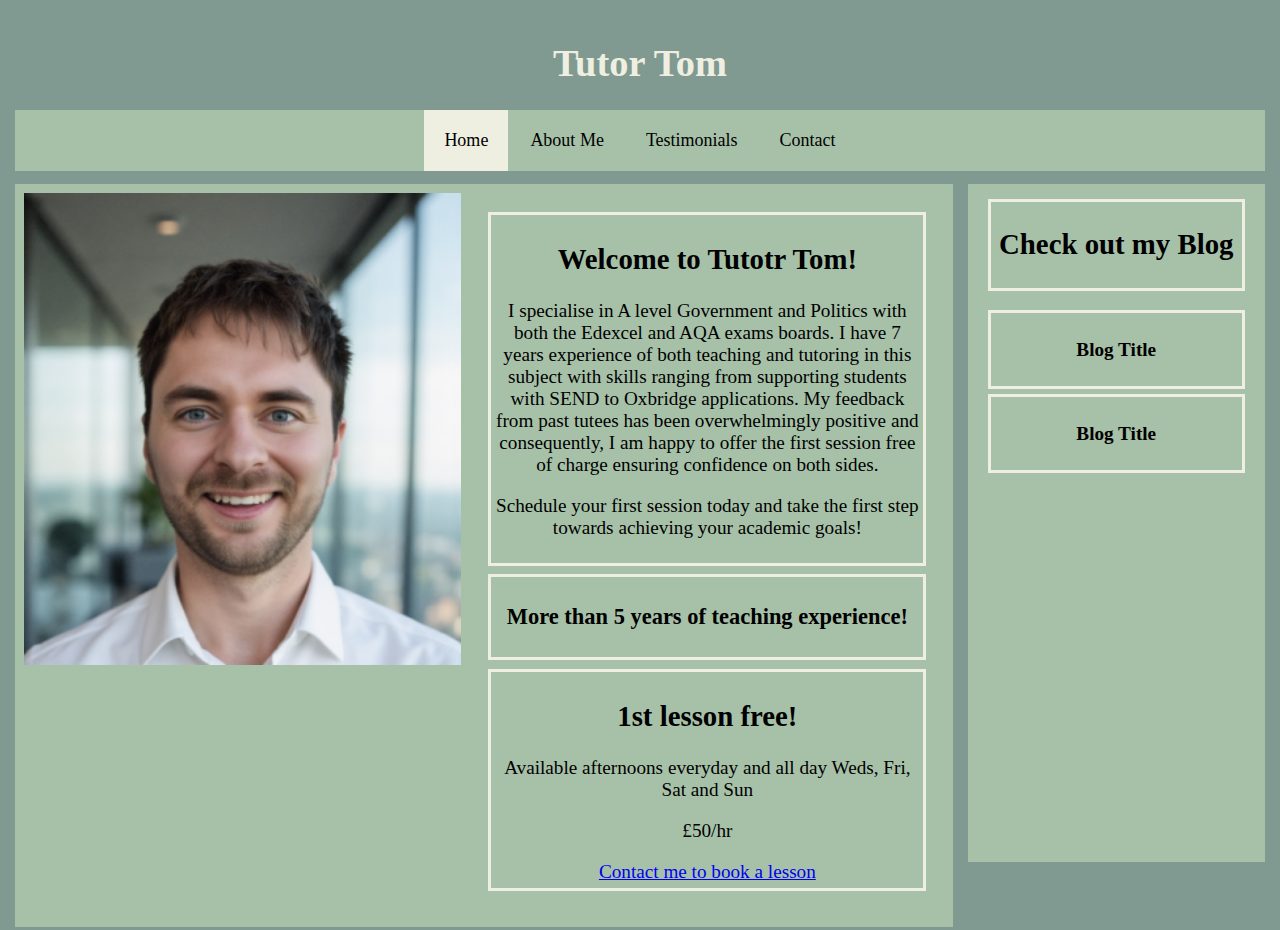
<file: index.html>
<!DOCTYPE html>
<html lang="en">
<head>
    <meta charset="UTF-8">
    <meta name="viewport" content="width=device-width, initial-scale=1.0">
    <link rel="stylesheet" href="./styles.css">
    <meta name="description" content="Qualified Cambridge University tutor offering Geography and Politics lessons in Nottingham. Experienced Head of Department, OFSTED Outstanding.">
    <title>Tutor Tom</title>
</head>
<body>
     <div class="top-title"><h1>Tutor Tom</h1></div>

<div class="navBar">
    <ul>
  <li><a class="active" href="./index.html">Home</a></li>
    <li><a href="./about.html">About Me</a></li>
    <li><a href="./testimonials.html">Testimonials</a></li> 
  <li><a href="./contact.html">Contact</a></li>
</ul>
</div>

<div class="home-container">
<div class="main-cont"> 
   
    <div class="welcome">
        <div class="img-container">
            <img class="homePic" src="./imgs/lrg.png" alt="">
        </div>

        <div class="welcome-text">
            <div class="border">
                <h2>Welcome to Tutotr Tom!</h2>
                <p>I specialise in A level Government and Politics with both the Edexcel and AQA exams boards. I have 7 years experience of both teaching and tutoring in this subject with skills ranging from supporting students with SEND to Oxbridge applications. My feedback from past tutees has been overwhelmingly positive and consequently, I am happy to offer the first session free of charge ensuring confidence on both sides.</p>
                <p>Schedule your first session today and take the first step towards achieving your academic goals!</p>
            </div>

            <div class="border">
                <h3>More than 5 years of teaching experience!</h3>
            </div>
            <div class="border">
                <h2>1st lesson free!</h2>
                <p>Available afternoons everyday and all day Weds, Fri, Sat and Sun</p>
                 <p>£50/hr</p>
                 <a href="./contact.html">Contact me to book a lesson</a>
            </div>
        </div>
        
    </div>
</div>
<div class="blog">
    <div class=" blog-title">
        <div class="border">
            <h2>Check out my Blog</h2>
        </div>
    </div>

    <div class="blog-section">
        <div class="blog-card">
            <h4>Blog Title</h4>
        </div>
        <div class="blog-card">
            <h4>Blog Title</h4>
        </div>
    </div>
</div>
</div>
    

</body>
</html>
</file>
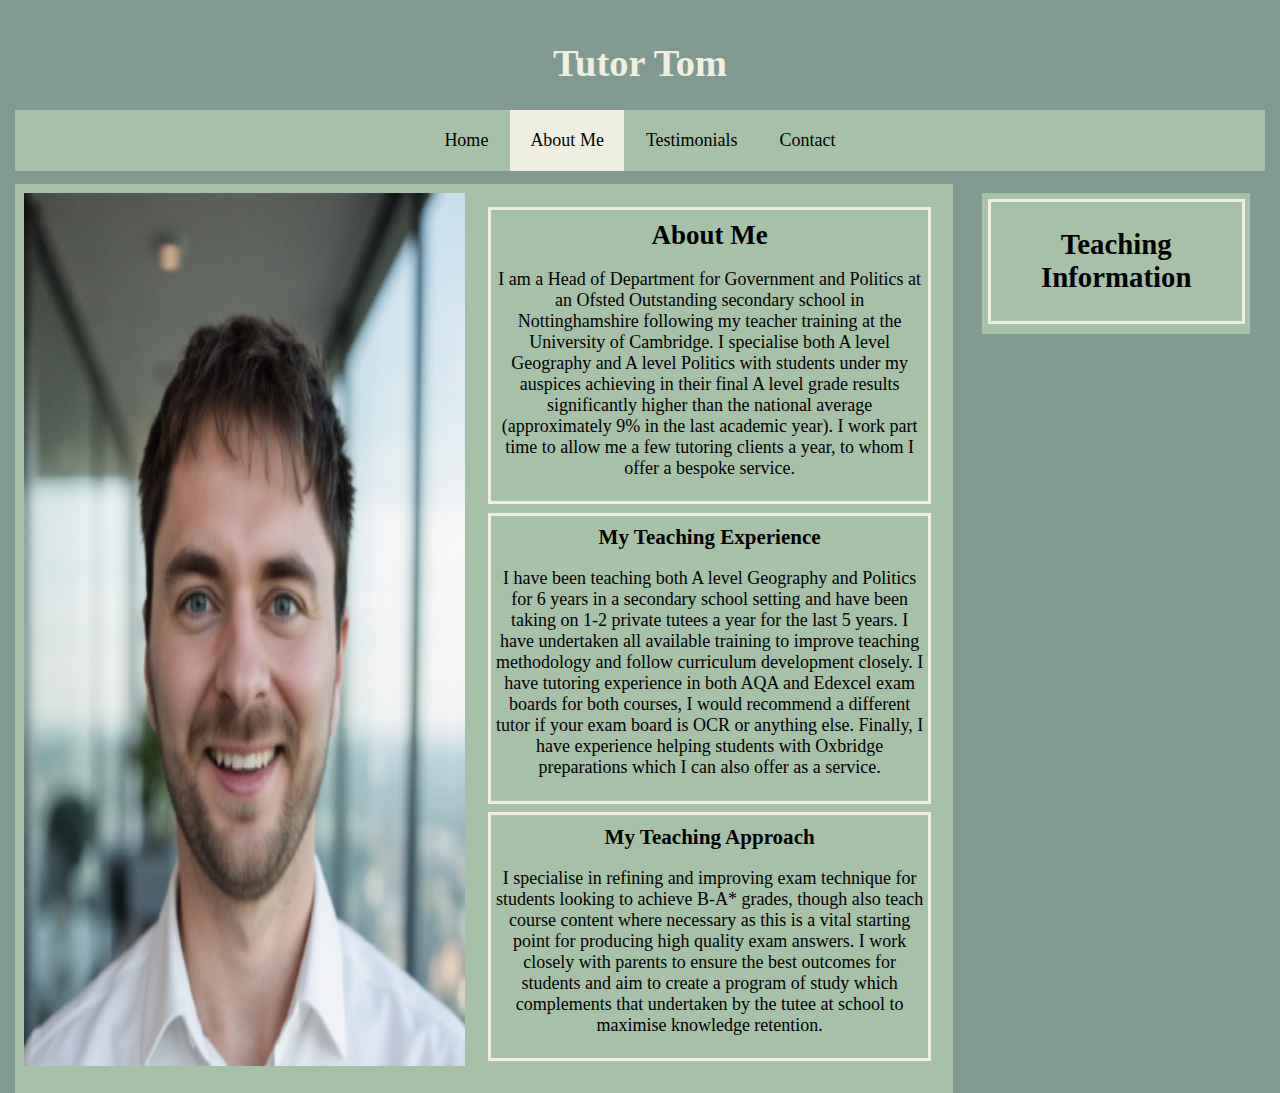
<file: about.html>
<!DOCTYPE html>
<html lang="en">
<head>
    <meta charset="UTF-8">
    <meta name="viewport" content="width=device-width, initial-scale=1.0">
    <link rel="stylesheet" href="./styles.css">
    <title>Tom's Tutoring</title>
</head>
<body>
     <div class="top-title"><h1>Tutor Tom</h1></div>

<div class="navBar">
    <ul>
 <li><a href="./index.html">Home</a></li>
    <li><a class="active" href="./about.html">About Me</a></li>
    <li><a href="./testimonials.html">Testimonials</a></li> 
  <li><a href="./contact.html">Contact</a></li>
</ul>
</div>

<div class="home-container">
<div class="main-cont"> 
   
    <div class="welcome">
        <div class="img-container">
            <img class="aboutImg" src="./imgs/lrg.png" alt="">
        </div>

        <div class="about-text">
            <div class="border">
                <h2>About Me</h2>
                <p>I am a Head of Department for Government and Politics at an Ofsted Outstanding secondary school in Nottinghamshire following my teacher training at the University of Cambridge. I specialise both A level Geography and A level Politics with students under my auspices achieving in their final A level grade results significantly higher than the national average (approximately 9% in the last academic year). I work part time to allow me a few tutoring clients a year, to whom I offer a bespoke service.</p>
            </div>

            <div class="border">
                <h3>My Teaching Experience</h3>
                <p>I have been teaching both A level Geography and Politics for 6 years in a secondary school setting and have been taking on 1-2 private tutees a year for the last 5 years. I have undertaken all available training to improve teaching methodology and follow curriculum development closely. I have tutoring experience in both AQA and Edexcel exam boards for both courses, I would recommend a different tutor if your exam board is OCR or anything else. Finally, I have experience helping students with Oxbridge preparations which I can also offer as a service.</p>
            </div>

            <div class="border">
                <h3>My Teaching Approach</h3>
                <p>I specialise in refining and improving exam technique for students looking to achieve B-A* grades, though also teach course content where necessary as this is a vital starting point for producing high quality exam answers. I work closely with parents to ensure the best outcomes for students and aim to create a program of study which complements that undertaken by the tutee at school to maximise knowledge retention.</p>
            </div>
        </div>
        
    </div>
</div>
<div class="section">
    <div class=" blog-title ">
        <div class="border">
            <h2>Teaching Information</h2>
        </div>
    </div>

</div>
</div>
    

</body>
</html>
</file>
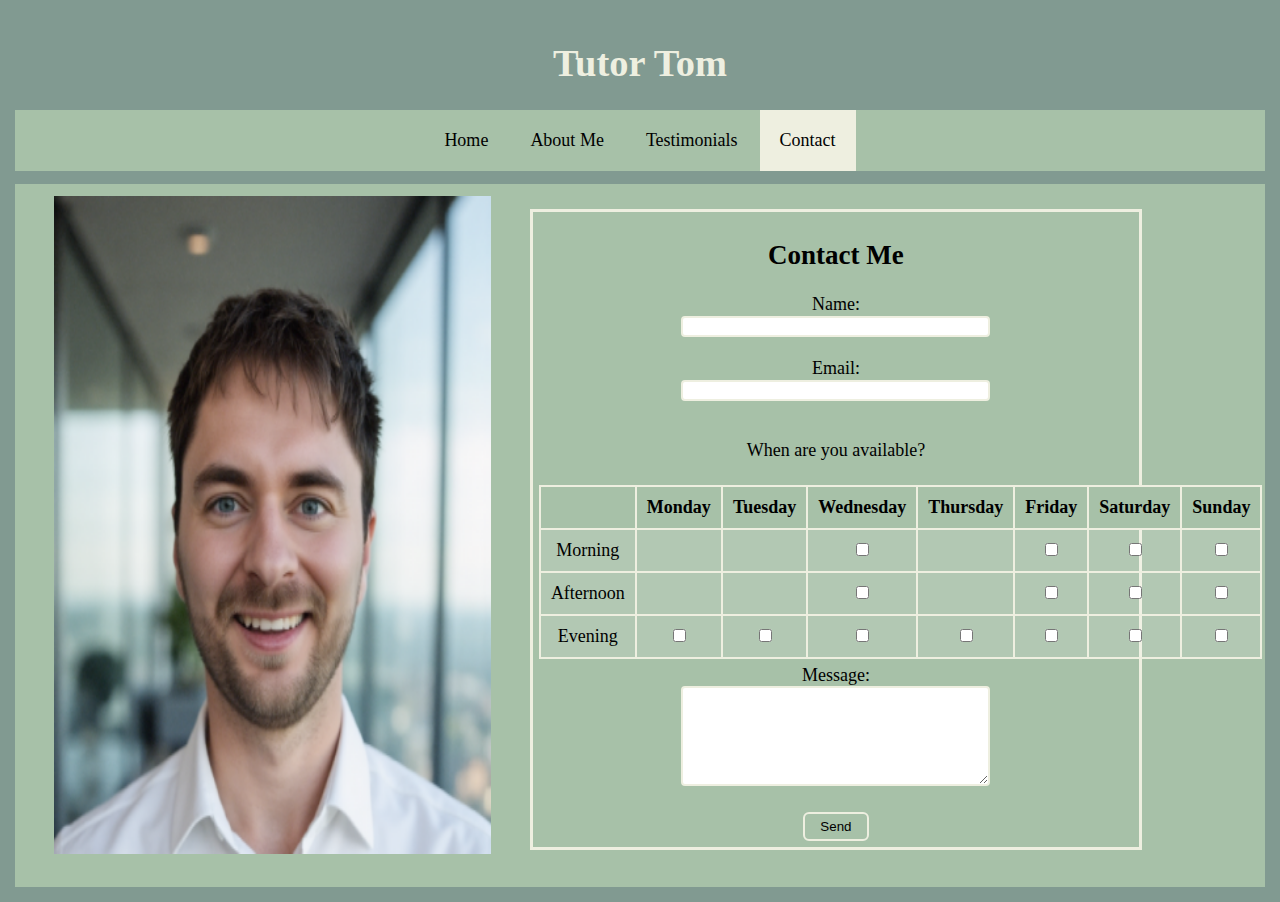
<file: contact.html>
<!DOCTYPE html>
<html lang="en">
<head>
    <meta charset="UTF-8">
    <meta name="viewport" content="width=device-width, initial-scale=1.0">
    <link rel="stylesheet" href="./styles.css">
    <title>Tom's Tutoring</title>
    <head>
  <title>Tom's Tutoring | Cambridge Graduate Tutor in Nottingham</title>

</head>

</head>
<body>
     <div class="top-title"><h1>Tutor Tom</h1></div>

<div class="navBar">
    <ul>
  <li><a href="./index.html">Home</a></li>
    <li><a href="./about.html">About Me</a></li>
    <li><a href="./testimonials.html">Testimonials</a></li> 
  <li><a class="active" href="./contact.html">Contact</a></li>
</ul>
</div>

<div class="contact-cont"> 
   
    <div class="welcome">
        <div class="contact-img-container">
            <img class="contimg" src="./imgs/lrg.png" alt="">
        </div>

        <div class="contact-text">
            <div class="border">
             <h2>Contact Me</h2>
            <form id="contactForm">
                <label>Name: <input type="text" id="name"></label><br>
                <label>Email: <input type="email" id="email"></label><br>

                <p>When are you available?</p>
                <table>
                <thead>
                    <tr>
                    <th></th>
                    <th>Monday</th>
                    <th>Tuesday</th>
                    <th>Wednesday</th>
                    <th>Thursday</th>
                    <th>Friday</th>
                    <th>Saturday</th>
                    <th>Sunday</th>
                    </tr>
                </thead>
                <tbody>
                    <tr>
                    <td>Morning</td>
                    <td></td>
                    <td></td>
                    <td><input type="checkbox" name="availability" value="Wednesday Morning"></td>
                    <td></td>
                    <td><input type="checkbox" name="availability" value="Friday Morning"></td>
                    <td><input type="checkbox" name="availability" value="Saturday Morning"></td>
                    <td><input type="checkbox" name="availability" value="Sunday Morning"></td>
                    </tr>
                    <tr>
                    <td>Afternoon</td>
                    <td></td>
                    <td></td>
                    <td><input type="checkbox" name="availability" value="Wednesday Afternoon"></td>
                    <td></td>
                    <td><input type="checkbox" name="availability" value="Friday Afternoon"></td>
                    <td><input type="checkbox" name="availability" value="Saturday Afternoon"></td>
                    <td><input type="checkbox" name="availability" value="Sunday Afternoon"></td>
                    </tr>
                    <tr>
                    <td>Evening</td>
                    <td><input type="checkbox" name="availability" value="Wednesday Evening"></td>
                    <td><input type="checkbox" name="availability" value="Friday Evening"></td>
                    <td><input type="checkbox" name="availability" value="Saturday Evening"></td>
                    <td><input type="checkbox" name="availability" value="Sunday Evening"></td>
                    <td><input type="checkbox" name="availability" value="Sunday Evening"></td>
                    <td><input type="checkbox" name="availability" value="Sunday Evening"></td>
                    <td><input type="checkbox" name="availability" value="Sunday Evening"></td>
                    </tr>
                </tbody>
                </table>


                <label>Message: <textarea id="message"></textarea></label><br>

                <button type="submit">Send</button>
            </form>
            </div>
        </div>
        
    </div>
</div>
</body>
<script>
document.getElementById("contactForm").addEventListener("submit", function(event) {
    event.preventDefault();

    // Grab form values
    const name = document.getElementById("name").value.trim();
    const email = document.getElementById("email").value.trim();
    const message = document.getElementById("message").value.trim();

    // Collect checked availability
    const availability = Array.from(document.querySelectorAll('input[name="availability"]:checked'))
                              .map(cb => cb.value)
                              .join(", ");

    // Build email subject & body
    const subject = `Tutoring Enquiry from ${name}`;
    const body = `
Name: ${name}
Email: ${email}

Availability: ${availability || "Not specified"}

Message:
${message}
    `;

    // Replace with your brother's email
    const mailtoLink = `mailto:yourbrother@example.com?subject=${encodeURIComponent(subject)}&body=${encodeURIComponent(body)}`;

    // Open mailto in a new tab/window
    window.open(mailtoLink, '_blank');
});
</script>
</html>
</file>
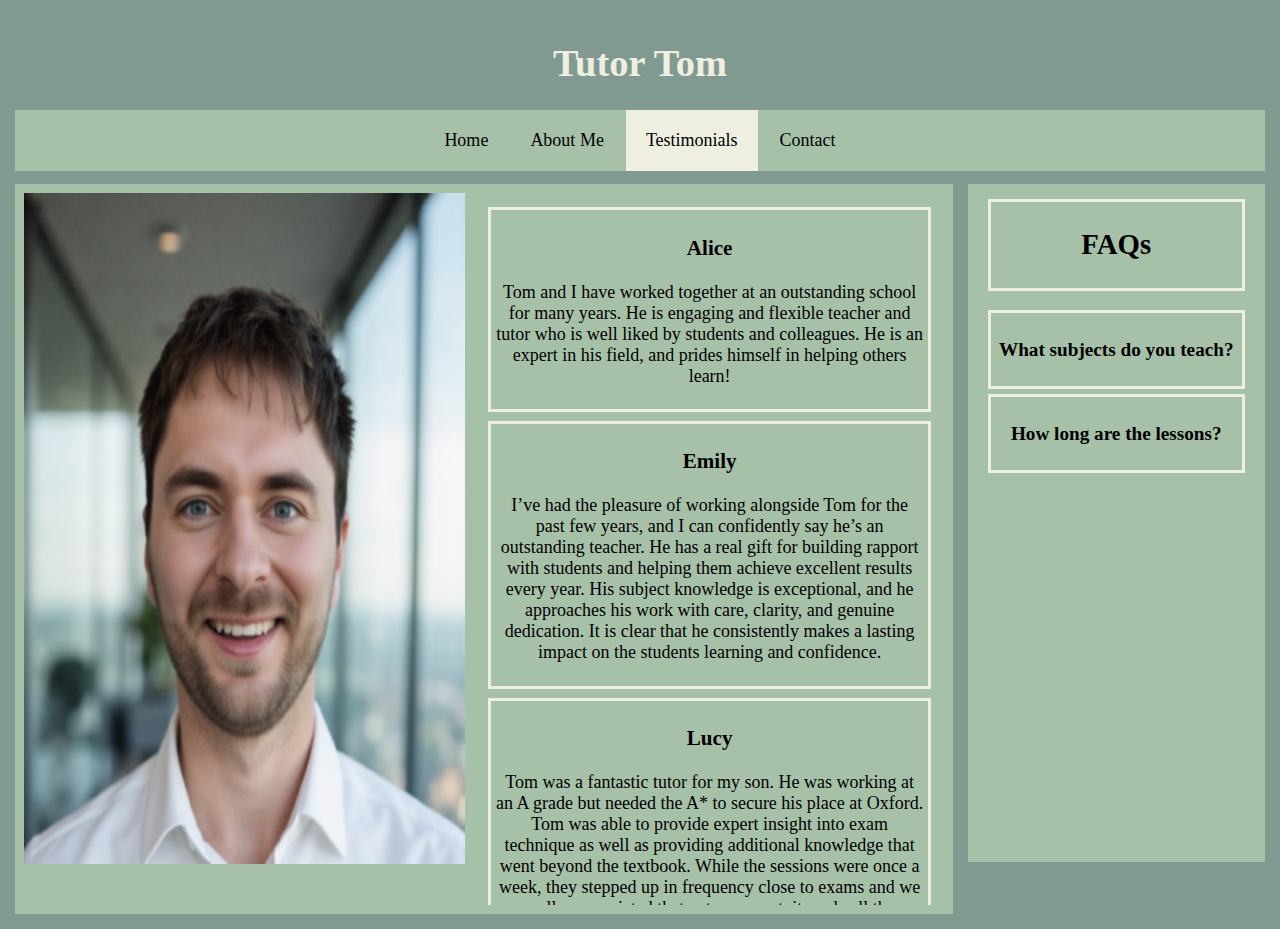
<file: testimonials.html>
<!DOCTYPE html>
<html lang="en">
<head>
    <meta charset="UTF-8">
    <meta name="viewport" content="width=device-width, initial-scale=1.0">
    <link rel="stylesheet" href="./styles.css">
    <title>Tom's Tutoring</title>
</head>
<body>
     <div class="top-title"><h1>Tutor Tom</h1></div>

<div class="navBar">
    <ul>
 <li><a href="./index.html">Home</a></li>
    <li><a href="./about.html">About Me</a></li>
    <li><a class="active" href="./testimonials.html">Testimonials</a></li> 
  <li><a href="./contact.html">Contact</a></li>
</ul>
</div>

<div class="home-container">
<div class="main-cont"> 
   
    <div class="welcome">
        <div class="test-img-container">
            <img class="testimonialImg" src="./imgs/lrg.png" alt="">
        </div>

        <div class="testimonial-text" id="testimonial-container">
            

         
        </div>
        
    </div>
</div>

<div class="blog">
    <div class=" blog-title ">
        <div class="border">
            <h2>FAQs</h2>
        </div>
    </div>
    <div class="blog-section">
        <div class="blog-card">
          <h4>What subjects do you teach?</h4>
          <p class="hidden">I teach A-Level Politics and Geography</p>
      </div>
        <div class="blog-card">
          <h4>How long are the lessons?</h4>
          <p class="hidden">My lessons are an hour long.</p>
      </div>
    </div>
    

</div>
</div>
    
<script>
document.addEventListener("DOMContentLoaded", () => {
  // Select all blog cards
  const blogCards = document.querySelectorAll(".blog-card");

  blogCards.forEach(card => {
    const header = card.querySelector("h4");
    const hiddenText = card.querySelector("p");

    if (header && hiddenText) {
      card.style.cursor = "pointer"; // show it's clickable
      header.addEventListener("click", () => {
        hiddenText.classList.toggle("hidden");
      });
    }
  });
});


fetch('./testimonials.json')
  .then(response => response.json())
  .then(data => {
    const container = document.getElementById('testimonial-container');

    // Loop through testimonials
    data.testimonials.forEach(item => {
      const card = document.createElement('div');
      card.classList.add('border');

      card.innerHTML = `
        <h3>${item.name}</h3>
        <p>${item.testimonial}</p>
      `;

      // Insert before the "My Teaching Approach" card
      container.insertBefore(card, container.lastElementChild);
    });
  })
  .catch(error => console.error('Error loading testimonials:', error));
</script>

</body>
</html>
</file>
<file: styles.css>
body {
  margin: 0;
  padding: 15px;
  background-color: #819A91;
  max-height: 100vh;
}
.top-title{
    text-align: center;
    font-size: larger;
    color: #EEEFE0;
}

.navBar { 
    position: sticky;
    top: 0px;
    margin-bottom: 1%;
 }

ul {
  list-style-type: none;
  width: 100%;
  display: flex;
  justify-content: center;
  margin: 0;
  padding: 0;
  overflow: hidden;
 background-color: #A7C1A8;
}

ul li {
  float: left;
  border-right:2px solid #A7C1A8;
  font-size: large;
}

ul li:last-child {
  border-right: none;
}

ul li a {
  display: block;
  color: black;
  background-color: #A7C1A8;
  text-align: center;
  padding: 20px 20px;
  text-decoration: none;
}

ul li a:hover:not(.active) {
  background-color: #EEEFE0;
}

ul li a.active {
  background-color: #EEEFE0;
}

.home-container {
display: grid;
grid-template-columns: 3fr 1fr;
grid-template-rows: 1fr;
grid-column-gap: 0px;
grid-row-gap: 0px;
/* background-color: #1C6EA4; */
}

.main-cont { 
    grid-area: 1 / 1 / 2 / 2;
    justify-items: center;
}

.welcome{
    display: flex;
    /* background-color: #33A1E0; */
    background-color: #A7C1A8;
    padding: 1%;
}
.border{
      border:3px solid #EEEFE0;
      padding: 1%;
      width: 97%;
      text-align: center;
      margin-bottom: 2%;
}
.img-container{
    width: 50%;
}

.homePic{
    width: 100%;
}
.welcome-text{
    width: 50%;
    height: 100%;
    background-color: #A7C1A8;
    margin-left: 1%;
    padding: 2%;
    font-size: larger;
    text-align: center;
}

.blog { 
grid-area: 1 / 2 / 2 / 3;
margin-left: 15px;
padding: 2%;
max-height: 73.9vh;
background-color: #A7C1A8;
justify-items: center;
}
.blog-title{
    background-color: #A7C1A8;
    width: 90%;
    margin: 1%;
    display: flex;
    justify-content: center;
    padding: 2%;
    font-size: larger;
}
.blog-section{
    background-color: #A7C1A8;
    width: 90%;
    margin: 1%;
    justify-content: center;
    padding: 2%;
    font-size: larger;
}
.blog-card{
    border:3px solid #EEEFE0;
    margin-bottom: 2%;
    text-align: center;
}

/* about me section */
.about-text{
    width: 50%;
    height: 100%;
    background-color: #A7C1A8;
    padding: 1.5%;
    margin-left: 1%;
    font-size: large;
    text-align: center;
}
.aboutImg{
    width: 100%;
    height: 98%;
}
.about-text h2, .about-text h3{
    margin: 5px;
}
.section { 
grid-area: 1 / 2 / 2 / 3;
margin-left: 15px;
padding: 2%;
max-height: 77vh;
background-color: #819A91;
justify-items: center;
}

/* contact section */
.contact-text{
    width: 50%;
    height: 100%;
    background-color: #A7C1A8;
    padding: 1%;
    font-size: large;
    text-align: center;
}
.contact-cont{
    width: 100%;
}
.contimg{
    width: 89%;
    height: 97%;
}
.contact-img-container{
    display: flex;
    justify-content: center;

    width: 40%;
}

/* style the contact table */
table {
  margin: 1% auto; /* centers the table */
  border-collapse: collapse; /* makes it clean */
}

table th,
table td {
  border: 2px solid #EEEFE0; /* same color as .border */
  padding: 10px;
  text-align: center;
  color: black;
  background-color: #fdfdfd20; /* faint background so checkboxes stand out */
}

table th {
  background-color: #A7C1A8;
  color: black;
}
/* make form inputs consistent with the table */
#contactForm {
  display: flex;
  flex-direction: column;
  align-items: center;
}

#contactForm label {
  display: block;
  width: 52%; /* matches the table width */;
  text-align: center; /* keeps label text on the left */
}

#contactForm input[type="text"],
#contactForm input[type="email"],
#contactForm textarea {
  width: 100%; /* fill the label width */
  text-align: center;
  box-sizing: border-box;
  border: 2px solid #EEEFE0;
  border-radius: 4px;
}

#contactForm textarea {
  resize: vertical;
  min-height: 100px;
}

#contactForm button {
  padding: 5px 15px;
  background-color: #A7C1A8;
  border: 2px solid #EEEFE0;
  border-radius: 6px;
  cursor: pointer;
}

#contactForm button:hover {
  background-color: #EEEFE0;
}

/* testimonial section */
.testimonial-text{
    width: 50%;
    height: 100%;
    background-color: #A7C1A8;
    padding: 1.5%;
    margin-left: 1%;
    font-size: large;
    text-align: center;
    max-height: 684px;
    overflow-y: scroll;
}
.test-img-container{
    width: 50%;
    max-height: 684px;
}
.testimonialImg{
    width: 100%;
    height: 98%;
}
.hidden {
  display: none;
}
</file>
